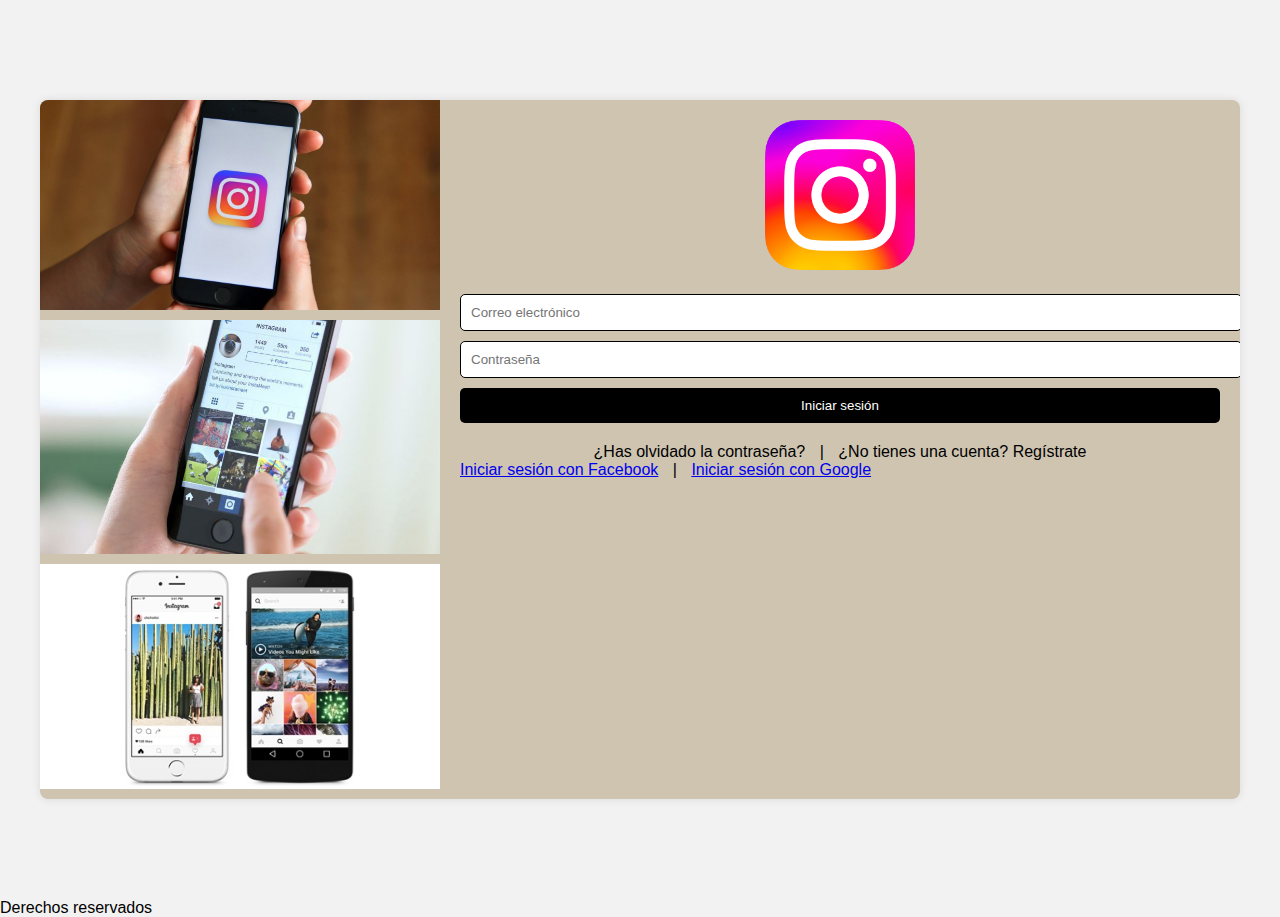
<file: index.html>
<!DOCTYPE html>
<html lang="es">
<head>
    <meta charset="UTF-8">
    <meta name="viewport" content="width=device-width, initial-scale=1.0">
    <title>Iniciar sesión - Instagram</title>
    <link rel="stylesheet" href="styles.css">
</head>
<body>
    <div class="container">
        <div class="sidebar">
            <div class="carousel">
                <img src="1.jpg" alt="Image 1">
                <img src="2.jpg" alt="Image 2">
                <img src="3.jpg" alt="Image 3">
            </div>
        </div>
        <div class="content">
            <div class="logo">
                <img src="logo.png" alt="Planet Net">
            </div>
            <form class="login-form" id="login-form">
                <input type="text" placeholder="Correo electrónico" required>
                <input type="password" placeholder="Contraseña" required>
                <button type="submit">Iniciar sesión</button>
            </form>
            <div class="links">
                <a href="forgot_password.html">¿Has olvidado la contraseña?</a>
                <span class="separator">|</span>
                <a href="register.html">¿No tienes una cuenta? Regístrate</a>
              </div>
            <div class="social-links">
                <a href="https://www.facebook.com/" id="facebook-login">Iniciar sesión con Facebook</a>
                <span class="separator">|</span>
                <a href="https://accounts.google.com/" id="google-login">Iniciar sesión con Google</a>
            </div>
        </div>
    </div>

    <script src="script.js"></script>
</body>
    <footer>Derechos reservados</footer>
</html>
</file>
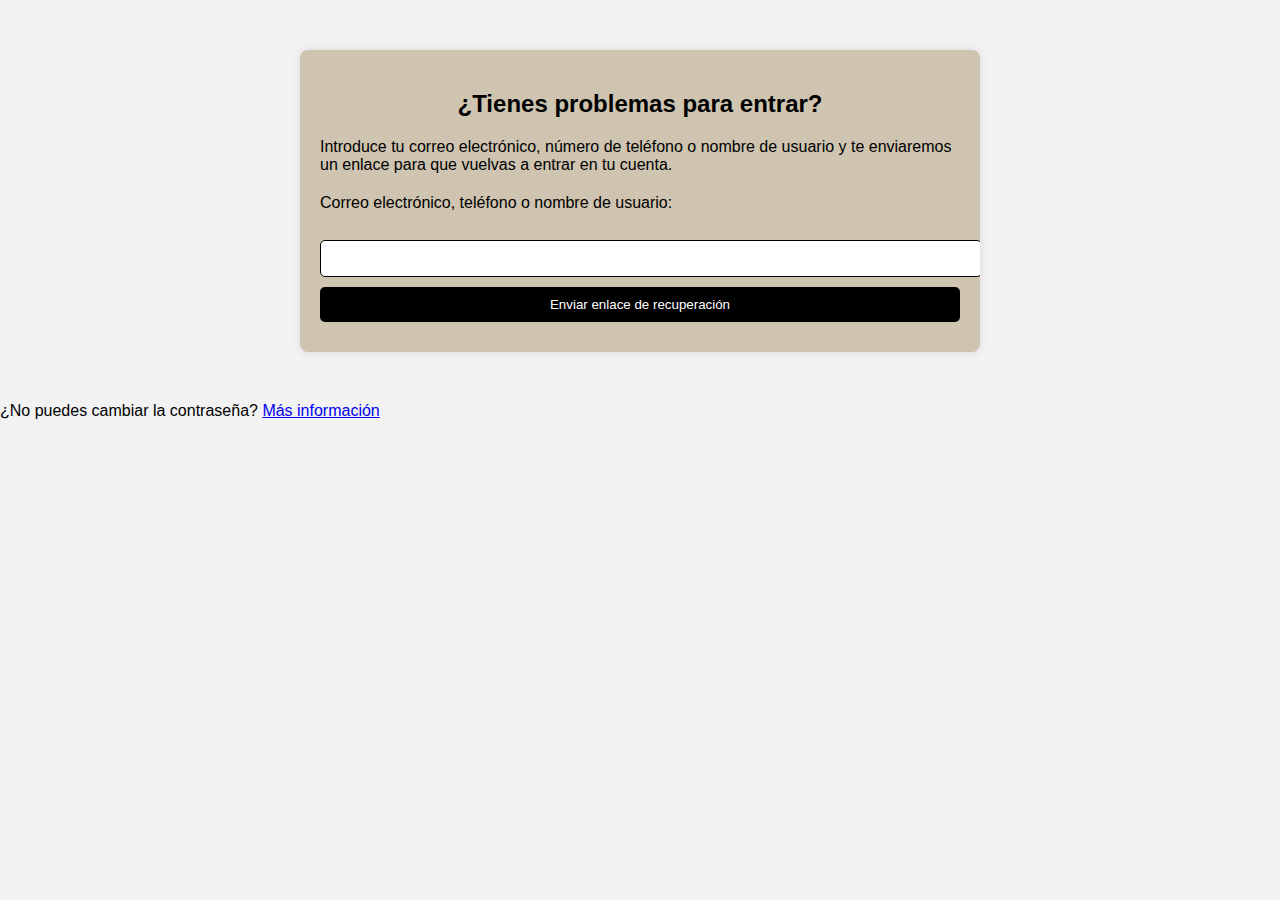
<file: forgot_password.html>
<!DOCTYPE html>
<html lang="es">
<head>
  <meta charset="UTF-8">
  <meta name="viewport" content="width=device-width, initial-scale=1.0">
  <title>Recuperación de Contraseña</title>
  <link rel="stylesheet" href="1.css">
</head>
<body>
  <form action="/recuperar-contraseña" method="post" class="login-form">
    <h2>¿Tienes problemas para entrar?</h2>
    <p>Introduce tu correo electrónico, número de teléfono o nombre de usuario y te enviaremos un enlace para que vuelvas a entrar en tu cuenta.</p>
    <label for="identificador">Correo electrónico, teléfono o nombre de usuario:</label><br>
    <input type="text" id="identificador" name="identificador" required><br>
    <input type="submit" value="Enviar enlace de recuperación">
  </form>

  <p>¿No puedes cambiar la contraseña? <a href="/no-puedes-cambiar-contraseña">Más información</a></p>
</body>
</html>
</file>
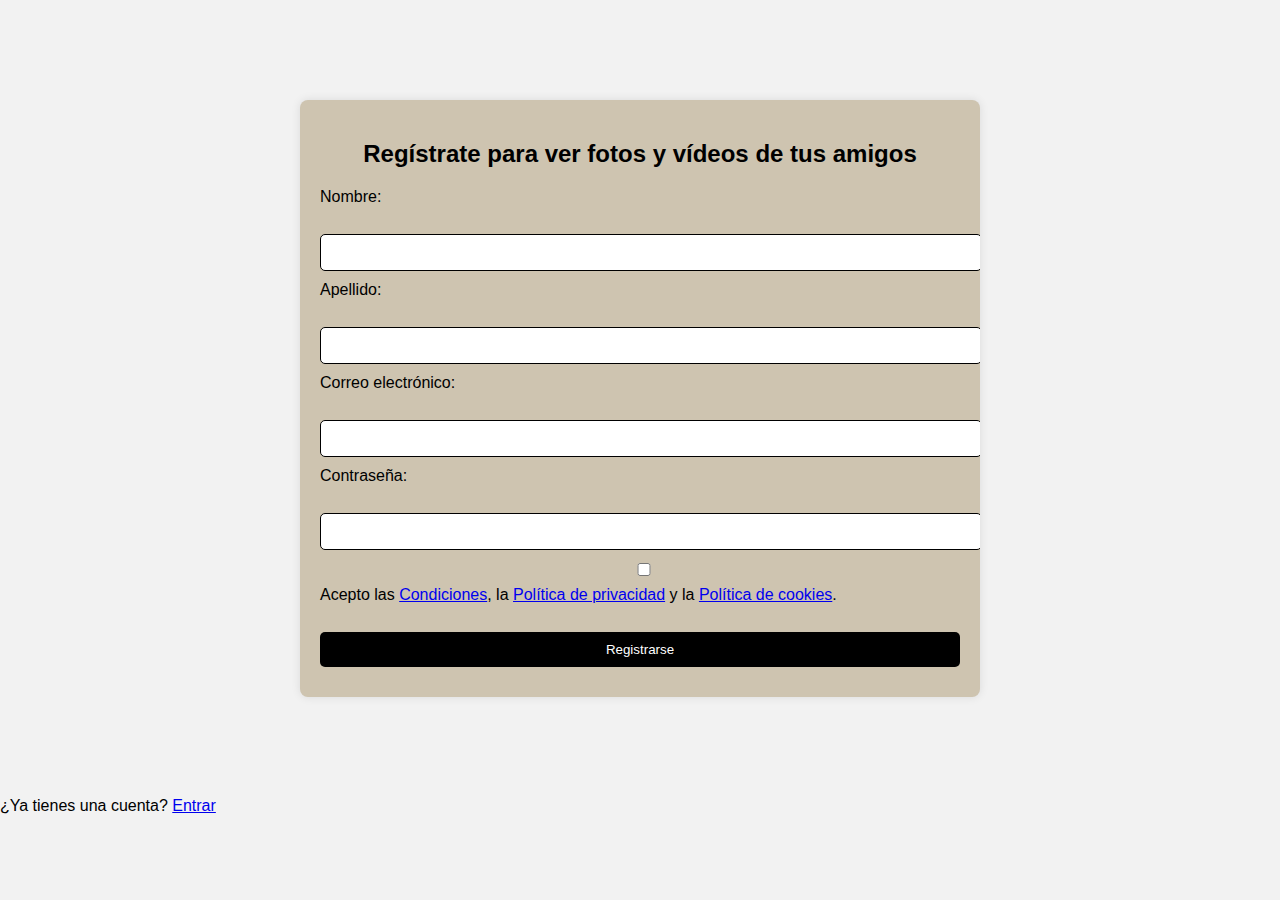
<file: register.html>
<!DOCTYPE html>
<html lang="es">
<head>
  <meta charset="UTF-8">
  <meta name="viewport" content="width=device-width, initial-scale=1.0">
  <title>Registro</title>
  <link rel="stylesheet" href="2.css">
</head>
<body>
  <form action="/registro" method="post" class="register-form">
    <h2>Regístrate para ver fotos y vídeos de tus amigos</h2>
    <label for="nombre">Nombre:</label><br>
    <input type="text" id="nombre" name="nombre" required><br>
    <label for="apellido">Apellido:</label><br>
    <input type="text" id="apellido" name="apellido" required><br>
    <label for="email">Correo electrónico:</label><br>
    <input type="email" id="email" name="email" required><br>
    <label for="contraseña">Contraseña:</label><br>
    <input type="password" id="contraseña" name="contraseña" required><br>
    <input type="checkbox" id="condiciones" name="condiciones" required>
    <label for="condiciones">Acepto las <a href="/condiciones">Condiciones</a>, la <a href="/privacidad">Política de privacidad</a> y la <a href="/cookies">Política de cookies</a>.</label><br>
    <input type="submit" value="Registrarse">
  </form>

  <p>¿Ya tienes una cuenta? <a href="/entrar">Entrar</a></p>
</body>
</html>
</file>
<file: styles.css>
body {
    font-family: Arial, sans-serif;
    margin: 0;
    padding: 0;
    background-color: #f2f2f2; /* Blanco */
    transition: background-color 0.3s ease; /* Transición suave para el cambio de color de fondo */
}

.container {
    display: grid;
    grid-template-columns: 1fr 2fr;
    max-width: 1200px;
    margin: 100px auto;
    background-color: #cec4b0; /* Cefe */
    border-radius: 8px;
    box-shadow: 0px 0px 10px rgba(0, 0, 0, 0.1);
    overflow: hidden;
}

.sidebar {
    overflow: hidden;
}

.carousel {
    display: flex;
    flex-direction: column;
    align-items: center;
    justify-content: center;
    height: 100%;
}

.carousel img {
    max-width: 100%;
    height: auto;
    margin-bottom: 10px;
}

.content {
    padding: 20px;
}

.logo {
    text-align: center;
    margin-bottom: 20px;
}

.logo img {
    width: 150px; 
}

.login-form input {
    width: 100%;
    padding: 10px;
    margin-bottom: 10px;
    border: 1px solid #000; 
    border-radius: 5px;
}

.login-form button {
    width: 100%;
    padding: 10px;
    background-color: #000; 
    color: #fff;
    border: none;
    border-radius: 5px;
    cursor: pointer;
}

.login-form button:hover {
    background-color: #333;
}

.links {
    text-align: center;
    margin-top: 20px;
}

.links a {
    color: #000; 
    text-decoration: none;
}

.links a:hover {
    text-decoration: underline;
}

.separator {
    margin: 0 10px;
    color: #000; 
}

@media screen and (max-width: 768px) {
    body {
        background-color: #c5e7ff;
    }

    .container {
        grid-template-columns: 1fr;
    }

    .sidebar {
        display: none;
    }

    .content {
        padding: 20px 40px;
    }
}

@media screen and (max-width: 480px) {
    body {
        background-color: #cde6d3; 
    }
}
</file>
<file: 1.css>
body {
    font-family: Arial, sans-serif;
    margin: 0;
    padding: 0;
    background-color: #f2f2f2; 
    transition: background-color 0.3s ease; 
}

.login-form {
    width: 50%;
    margin: 50px auto;
    background-color: #cec4b0; 
    border-radius: 8px;
    box-shadow: 0px 0px 10px rgba(0, 0, 0, 0.1);
    overflow: hidden;
    padding: 20px;
}

.login-form h2 {
    text-align: center;
    margin-bottom: 20px;
}

.login-form p {
    margin-bottom: 20px;
}

.login-form label {
    display: block;
    margin-bottom: 10px;
}

.login-form input[type="text"],
.login-form input[type="submit"] {
    width: 100%;
    padding: 10px;
    margin-bottom: 10px;
    border: 1px solid #000; 
    border-radius: 5px;
}

.login-form input[type="submit"] {
    background-color: #000; 
    color: #fff;
    border: none;
    cursor: pointer;
}

.login-form input[type="submit"]:hover {
    background-color: #333;
}

.login-form .links {
    text-align: center;
    margin-top: 20px;
}

.login-form .links a {
    color: #000; 
    text-decoration: none;
}

.login-form .links a:hover {
    text-decoration: underline;
}
</file>
<file: 2.css>
body {
    font-family: Arial, sans-serif;
    margin: 0;
    padding: 0;
    background-color: #f2f2f2; 
    transition: background-color 0.3s ease;
}

.register-form {
    width: 50%;
    margin: 100px auto;
    background-color: #cec4b0; 
    border-radius: 8px;
    box-shadow: 0px 0px 10px rgba(0, 0, 0, 0.1);
    overflow: hidden;
    padding: 20px;
}

.register-form h2 {
    text-align: center;
    margin-bottom: 20px;
}

.register-form label {
    display: block;
    margin-bottom: 10px;
}

.register-form input {
    width: 100%;
    padding: 10px;
    margin-bottom: 10px;
    border: 1px solid #000; 
    border-radius: 5px;
}

.register-form input[type="submit"] {
    background-color: #000; 
    color: #fff;
    border: none;
    cursor: pointer;
}

.register-form input[type="submit"]:hover {
    background-color: #333;
}

.register-form .links {
    text-align: center;
    margin-top: 20px;
}

.register-form .links a {
    color: #000; 
    text-decoration: none;
}

.register-form .links a:hover {
    text-decoration: underline;
}
</file>
